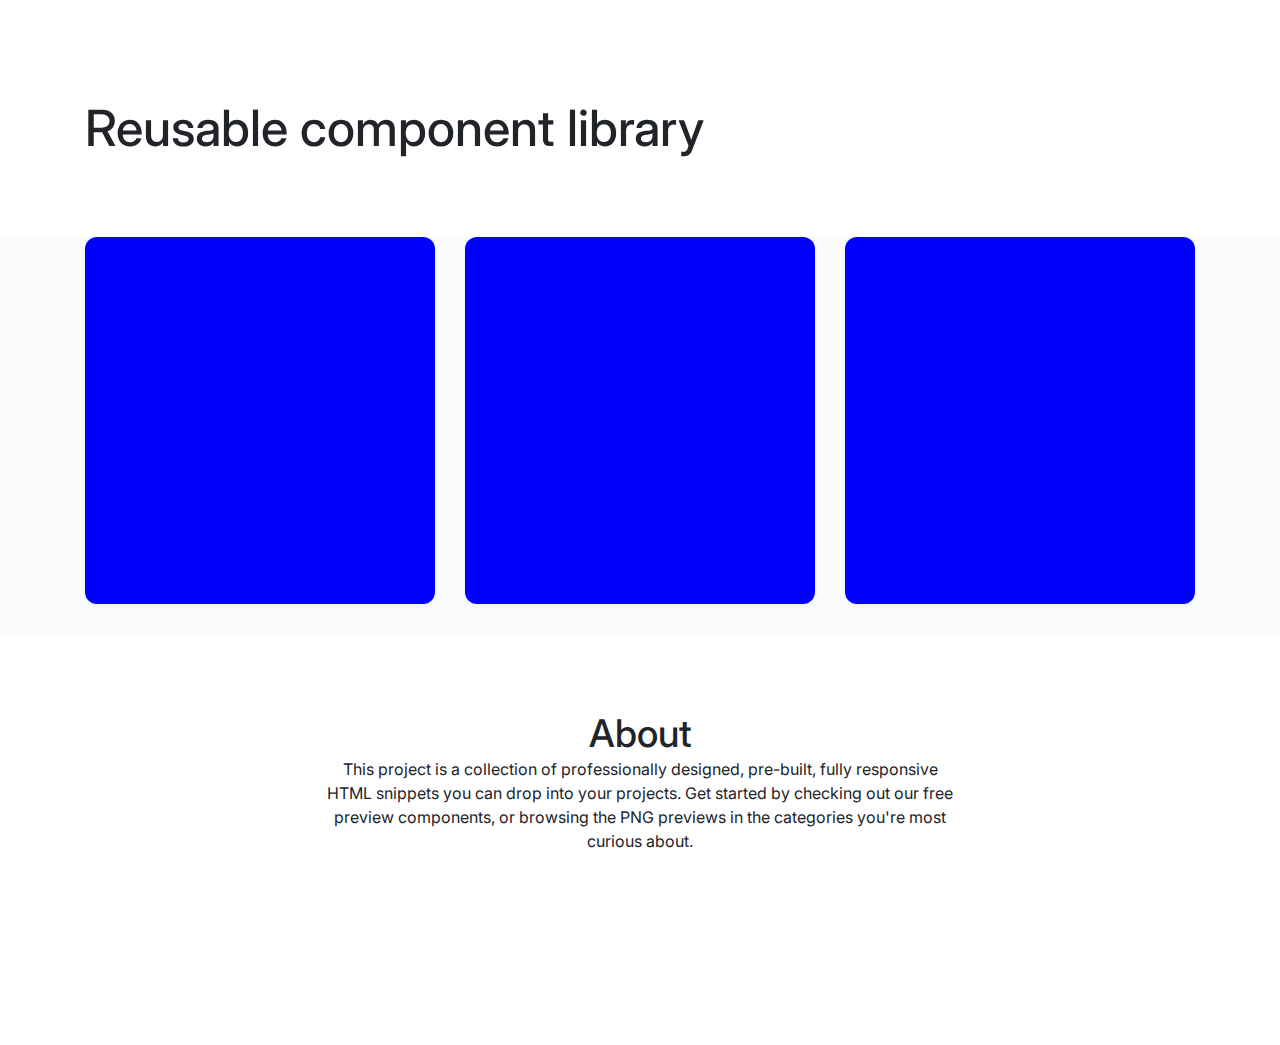
<file: index.html>
<!DOCTYPE html>
<!-- Главная страница -->
<html lang="ru">
    <head>
        <link rel="stylesheet" href="./assets/css/normalize.css">
        <link rel="stylesheet" href="./assets/css/main.css">
    </head>
    <body>
        <div class="page">
            <header class="header">
                <div class="container">
                    <h1 class="header__title">Reusable component library</h1>
                </div>
            </header>
        
        <main class="preview page__main">
                <div class="container">
                    <div class="preview__inner">
                        <div class="card preview__inner-card"></div>
                        <div class="card preview__inner-card"></div>
                        <div class="card preview__inner-card"></div>
                    </div>
                </div> 
            </main>
            <footer class="footer">
               <div class="container">
                    <h2 class="footer__title">About</h2>
                    <p class="footer__text">This project is a collection of professionally designed, pre-built, fully responsive HTML snippets you can drop into your projects. Get started by checking out our free preview components, or browsing the PNG previews in the categories you're most curious about.</p>
                </div>
            </footer>
        </div>
    </body>
</html>
</file>
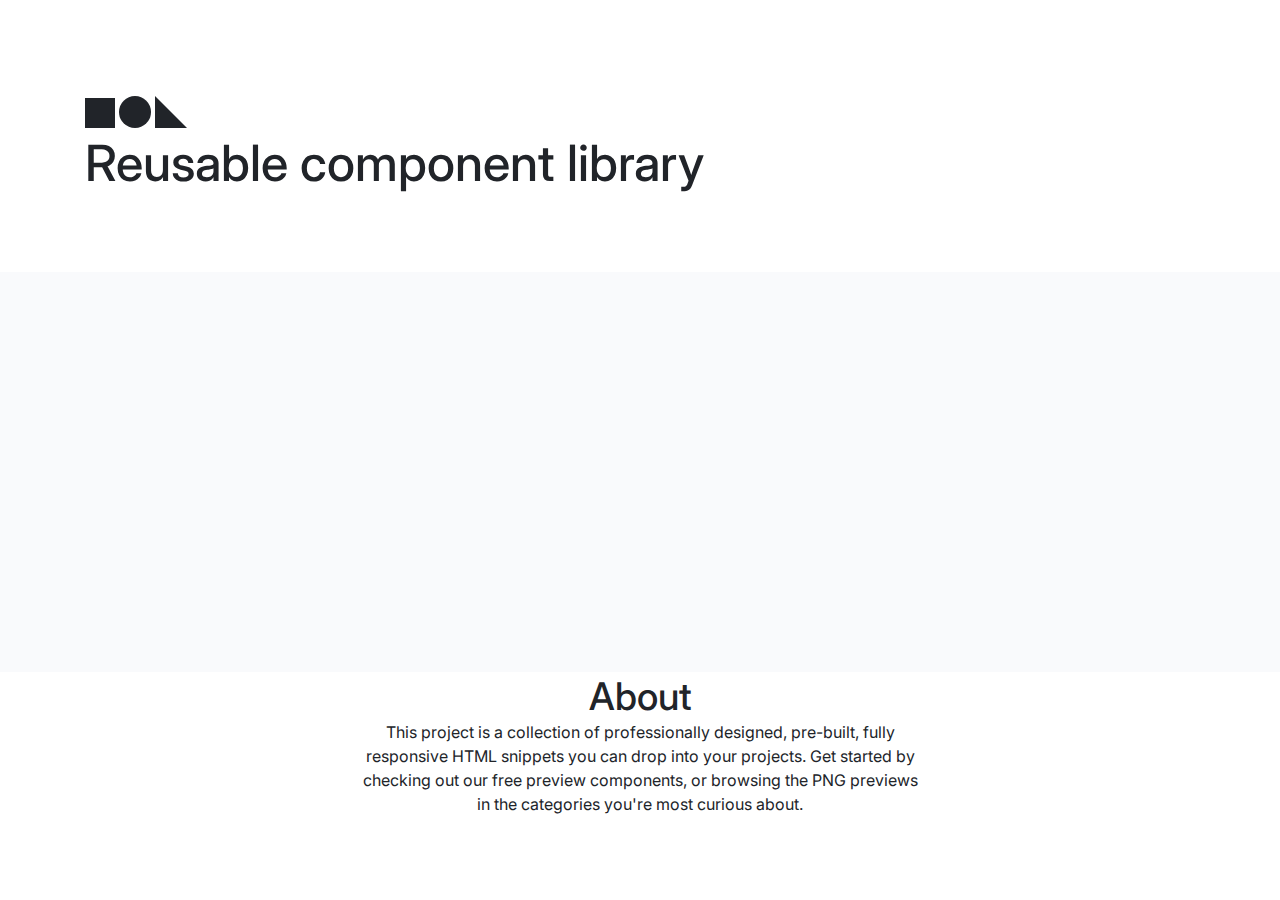
<file: home-page-loyout/index.html>
<!DOCTYPE html>
<!-- Главная страница -->
<html lang="ru">
    <head>
        <link rel="stylesheet" href="../assets/css/normalize.css">
        <link rel="stylesheet" href="../home-page-loyout/components/main.css">
    </head>
    <body>
        <div class="page">
                <header class="header">
                   <div class="container">
                        <svg width="30" height="30" viewBox="0 0 30 30" fill="none" xmlns="http://www.w3.org/2000/svg">
                            <rect width="30" height="30" fill="#212429"/>
                        </svg>
                        <svg width="32" height="32" viewBox="0 0 32 32" fill="none" xmlns="http://www.w3.org/2000/svg">
                            <rect width="32" height="32" rx="16" fill="#212429"/>
                            </svg>
                        <svg width="32" height="32" viewBox="0 0 32 32" fill="none" xmlns="http://www.w3.org/2000/svg">
                            <path d="M0 0L32 32H0V0Z" fill="#212429"/>
                        </svg>
                        <h1 class="header__title">Reusable component library</h1>
                    </div>
                </header>
            </div>
    
            <main class="preview">

            </main>
            <footer class="footer">
                <div class="container">
                    <h2 class="footer__title">About</h2>
                    <p>This project is a collection of professionally designed, pre-built, fully responsive HTML snippets you can drop into your projects. Get started by checking out our free preview components, or browsing the PNG previews in the categories you're most curious about.</p>
                </div>  
            </footer>
            
        </div>
    </body>
</html>
</file>
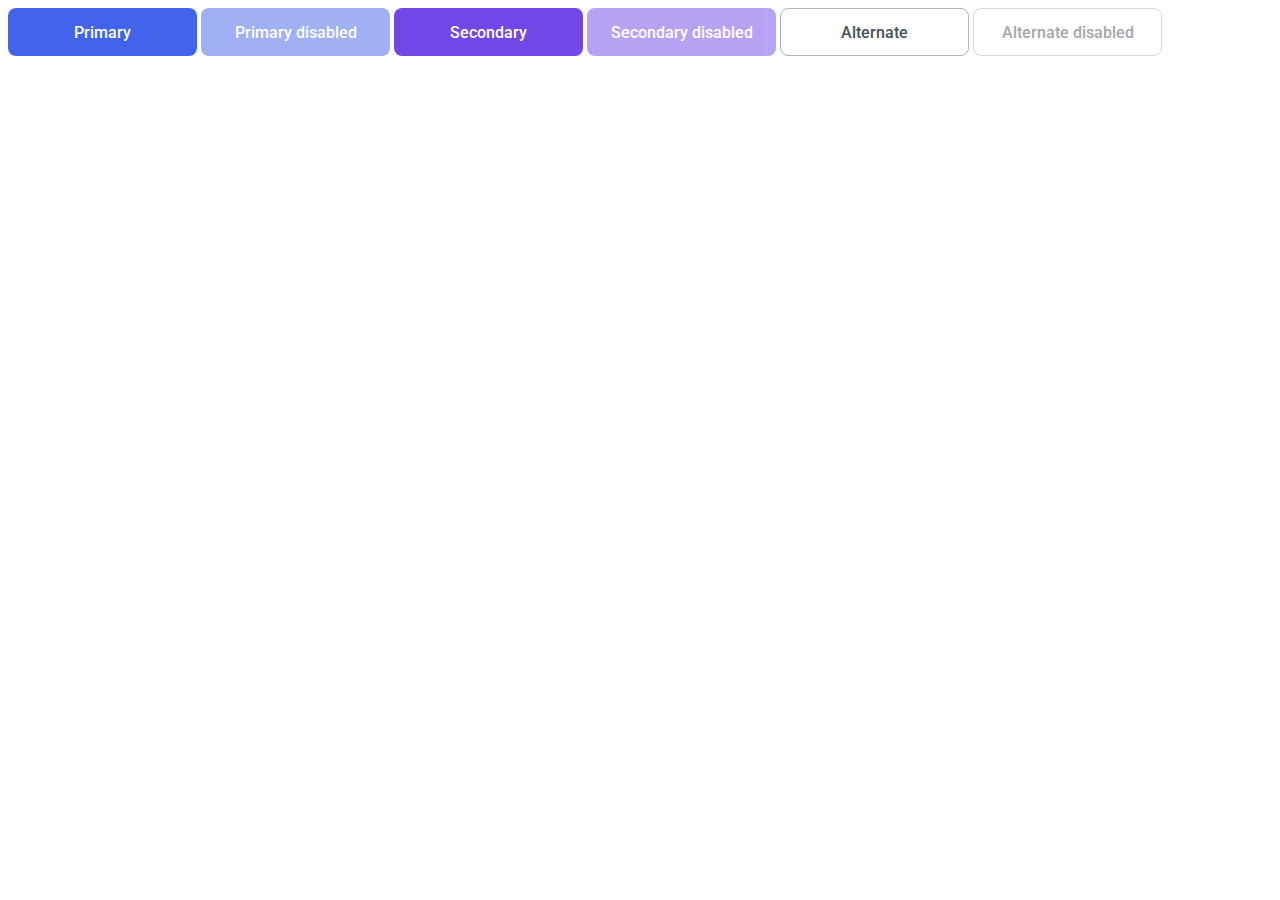
<file: 03-lection1/01-button/index.html>
<!DOCTYPE html>
<!-- Страница с кнопкой -->
<html lang="ru">
    <head>
        <link rel="stylesheet" href="../../assets/css/main.css">
        <link rel="stylesheet" href="./button.css">
    </head>
    <body> 
            <button class="button button_primary">Primary</button>
            <button class="button button_primary" disabled>Primary disabled</button>
            <button class="button button_secondary">Secondary</button>
            <button class="button button_secondary" disabled>Secondary disabled</button>
            <button class="button button_alternate">Alternate</button>
            <button class="button button_alternate" disabled>Alternate disabled</button>
    </body>
</html>
</file>
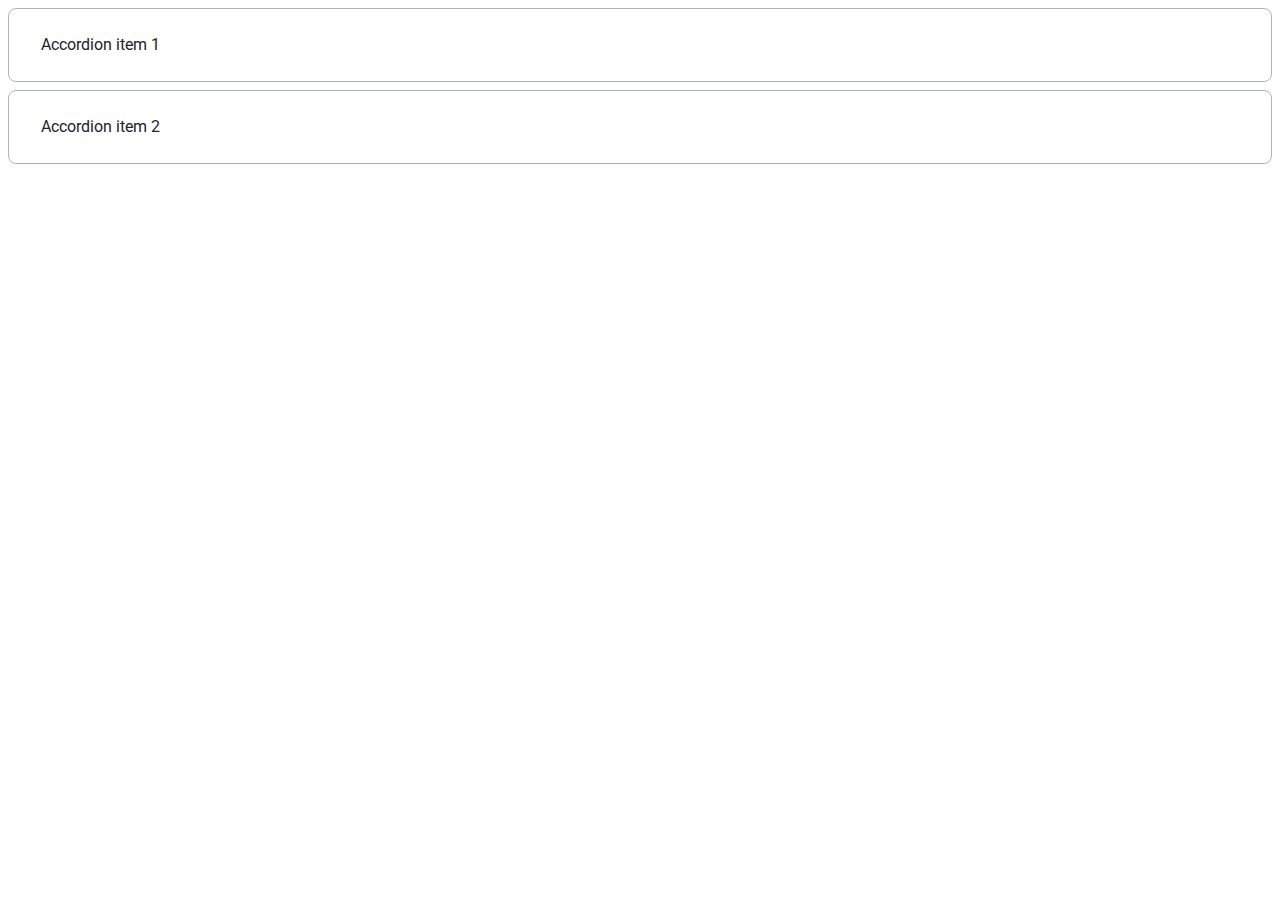
<file: 03-lection1/02-accordion/index.html>
<!DOCTYPE html>
<!-- Страница с аккордеоном -->
<html lang="ru">
    <head>
        <link rel="stylesheet" href="../../assets/css/main.css">
        <link rel="stylesheet" href="./accordion.css">
    </head>
    <body>
        <div class="accordion">
            <details class="accordion__item">
                <summary class="accordion__summary">
                    Accordion item 1
                </summary>
                <div class="accordion__content">
                    <p class="accordion__text">
                        Amet minim mollit non deserunt ullamco est sit aliqua dolor do amet sint.
                        Velit officia consequat duis enim velit mollit.
                        Exercitation veniam consequat sunt nostrud amet.
                    </p>
                </div>
            </details>
            <details class="accordion__item">
                <summary class="accordion__summary">
                    Accordion item 2
                </summary>
                <div class="accordion__content">
                    <p class="accordion__text">
                        Amet minim mollit non deserunt ullamco est sit aliqua dolor do amet sint.
                        Velit officia consequat duis enim velit mollit.
                        Exercitation veniam consequat sunt nostrud amet.
                    </p>
                </div>
            </details>
        </div>
    </body>
</html>
</file>
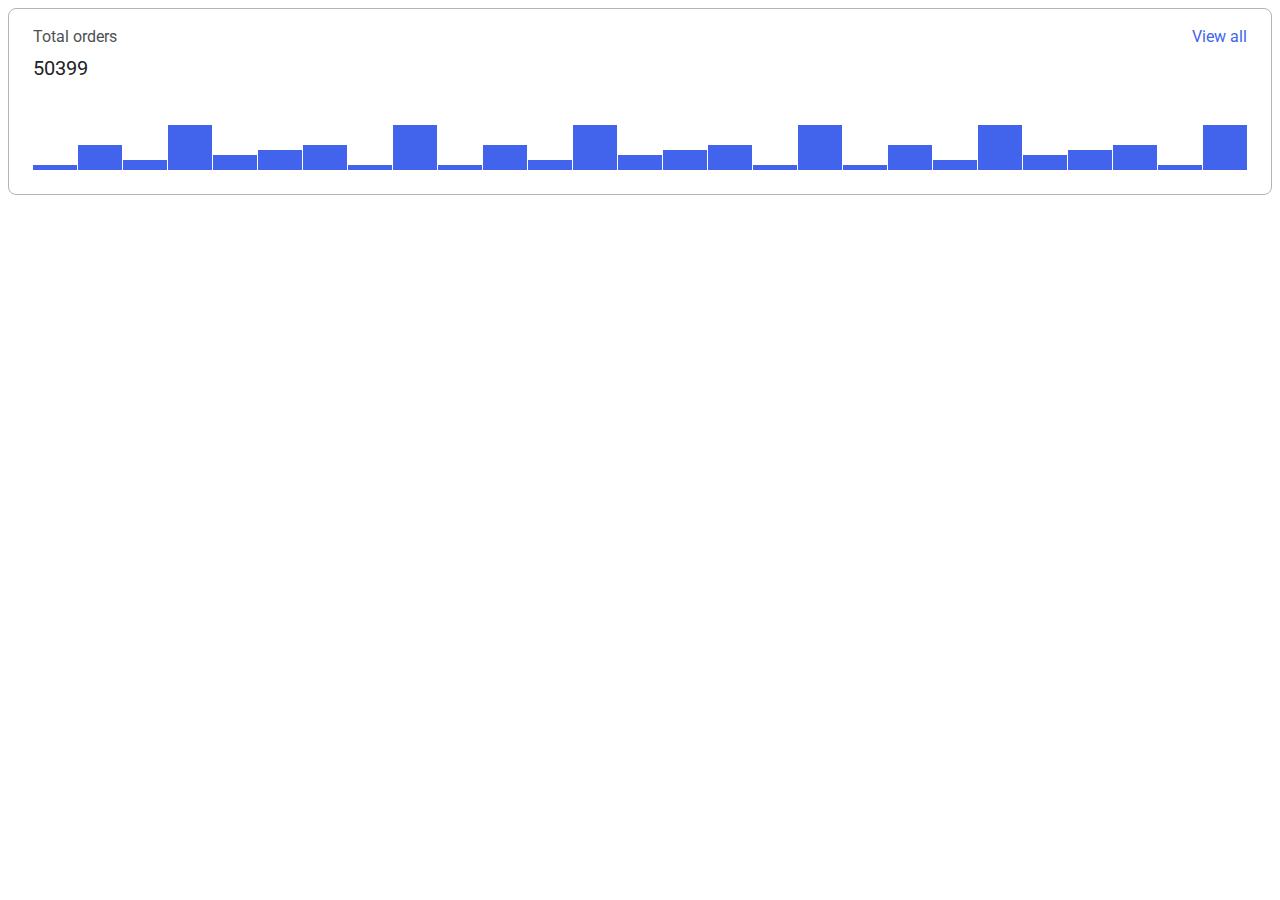
<file: 04-lection2/01-histogram/index.html>
<!DOCTYPE html>
<!-- Страница с гистограммой -->
<html lang="ru">
    <head>
        <link rel="stylesheet" href="../../assets/css/main.css">
        <link rel="stylesheet" href="./histogram.css">
    </head>
    <body>
        <div class="histogram">
            <div class="histogram__header">
                <p class="histogram__title">Total orders</p>
                <a href="#" class="histogram__link">View all</a>
            </div>
            <span class="histogram__total">50399</span>
            <div class="histogram__bars">
                <div class="histogram__bar" style="height: 10%"></div>
                <div class="histogram__bar" style="height: 50%"></div>
                <div class="histogram__bar" style="height: 20%"></div>
                <div class="histogram__bar" style="height: 90%"></div>
                <div class="histogram__bar" style="height: 30%"></div>
                <div class="histogram__bar" style="height: 40%"></div>
                <div class="histogram__bar" style="height: 50%"></div>
                <div class="histogram__bar" style="height: 10%"></div>
                <div class="histogram__bar" style="height: 90%"></div>
                <div class="histogram__bar" style="height: 10%"></div>
                <div class="histogram__bar" style="height: 50%"></div>
                <div class="histogram__bar" style="height: 20%"></div>
                <div class="histogram__bar" style="height: 90%"></div>
                <div class="histogram__bar" style="height: 30%"></div>
                <div class="histogram__bar" style="height: 40%"></div>
                <div class="histogram__bar" style="height: 50%"></div>
                <div class="histogram__bar" style="height: 10%"></div>
                <div class="histogram__bar" style="height: 90%"></div>
                <div class="histogram__bar" style="height: 10%"></div>
                <div class="histogram__bar" style="height: 50%"></div>
                <div class="histogram__bar" style="height: 20%"></div>
                <div class="histogram__bar" style="height: 90%"></div>
                <div class="histogram__bar" style="height: 30%"></div>
                <div class="histogram__bar" style="height: 40%"></div>
                <div class="histogram__bar" style="height: 50%"></div>
                <div class="histogram__bar" style="height: 10%"></div>
                <div class="histogram__bar" style="height: 90%"></div>
            </div>
        </div>
    </body>
</html>
</file>
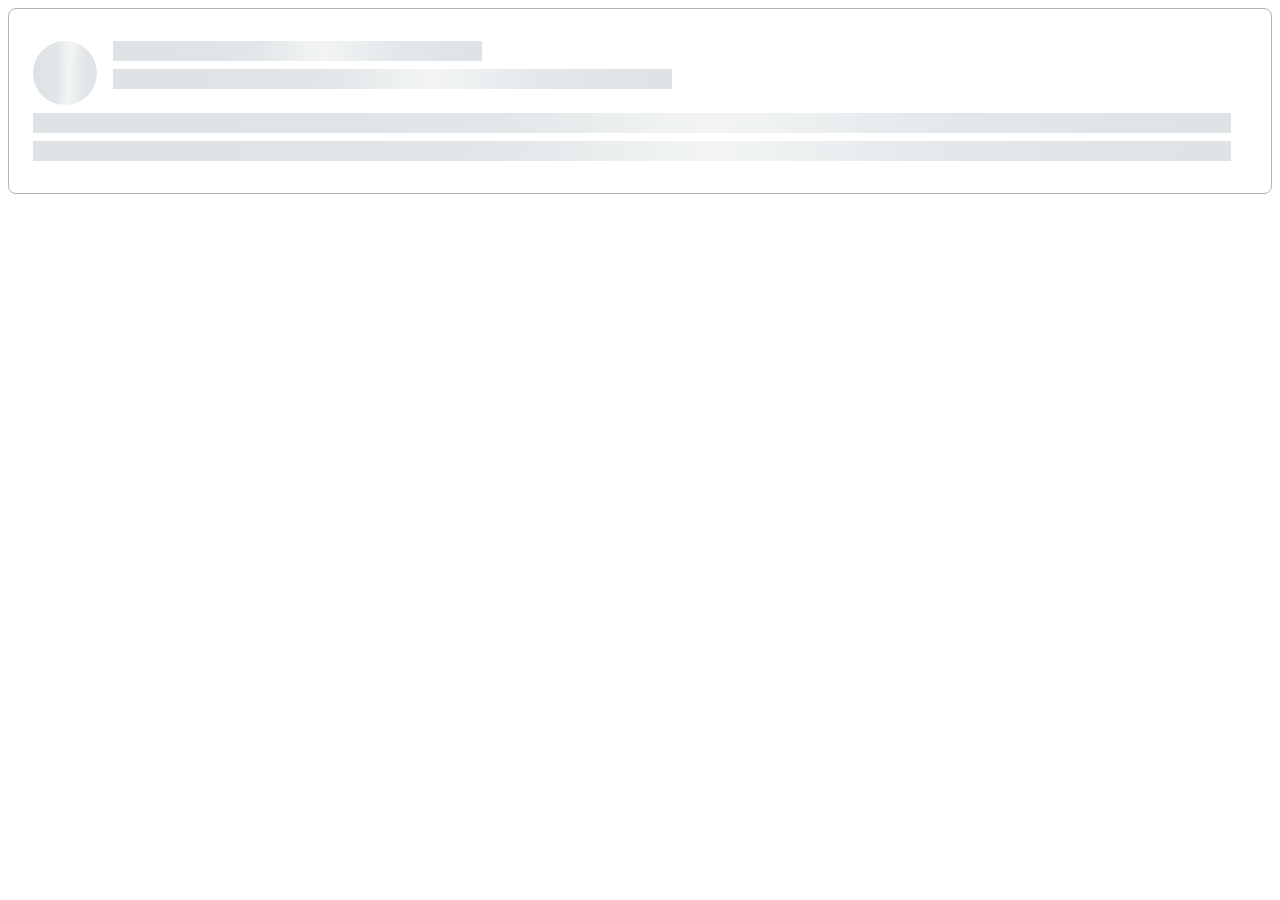
<file: 04-lection2/02-skeleton/index.html>
<!DOCTYPE html>
<!-- Страница со скелетоном -->
<html lang="ru">
    <head>
        <link rel="stylesheet" href="../../assets/css/main.css">
        <link rel="stylesheet" href="./skeleton.css">
    </head>
    <body>
        <div class="skeleton">
            <div class="skeleton__top">
                <div class="skeleton__top-image">
                    <div class="skeleton__avatar"></div>
                </div>
                <div class="skeleton__top-lines">
                    <div class="skeleton__line skeleton__line_short"></div>
                    <div class="skeleton__line skeleton__line_medium"></div>
                </div>
           </div>

                <div class="skeleton__bottom">
                    <div class="skeleton__line skeleton__line_long"></div> 
                    <div class="skeleton__line skeleton__line_long"></div>
                </div>
            </div>
        </div>
    </body> 
</html>
</file>
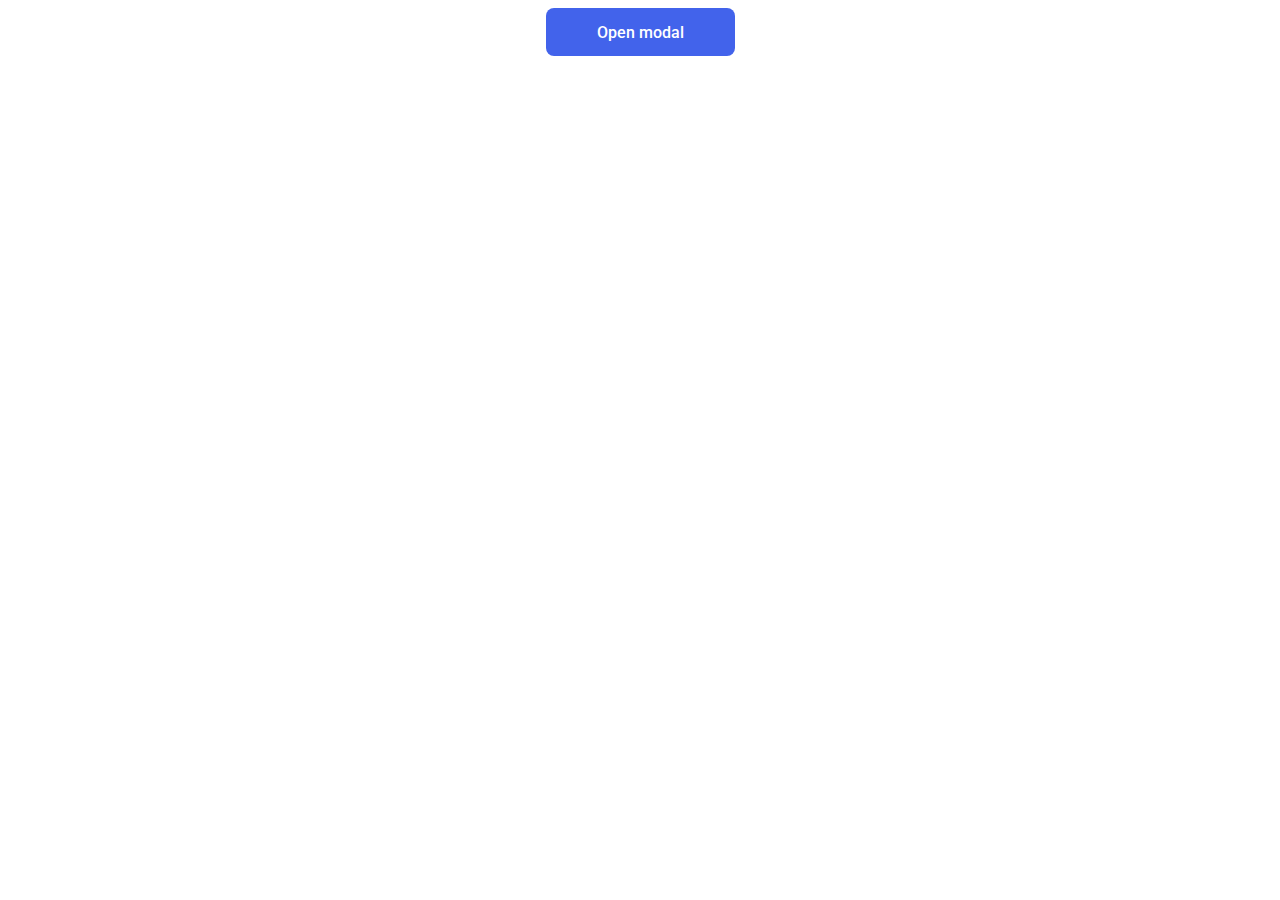
<file: 05-lection3/02-modal/index.html>
<!DOCTYPE html>
<!-- Страница с модалкой -->
<html lang="ru">
    <head>
        <link rel="stylesheet" href="../../assets/css/main.css">
        <link rel="stylesheet" href="./modal.css">
        <title>Modal</title>
    </head>
    <body>
        <div class="button">
            <button id="modal-open">Open modal</button>
        </div>
        <div id="modal">
            <div class="modal__window">
                    <div id="modal-close"><svg width="16" height="16" viewBox="0 0 16 16" fill="none" xmlns="http://www.w3.org/2000/svg">
                        <path fill-rule="evenodd" clip-rule="evenodd" d="M12.4714 3.52861C12.7318 3.78896 12.7318 4.21107 12.4714 4.47141L4.47141 12.4714C4.21107 12.7318 3.78896 12.7318 3.52861 12.4714C3.26826 12.2111 3.26826 11.789 3.52861 11.5286L11.5286 3.52861C11.789 3.26826 12.2111 3.26826 12.4714 3.52861Z" fill="#495057"/>
                        <path fill-rule="evenodd" clip-rule="evenodd" d="M3.52861 3.52861C3.78896 3.26826 4.21107 3.26826 4.47141 3.52861L12.4714 11.5286C12.7318 11.789 12.7318 12.2111 12.4714 12.4714C12.2111 12.7318 11.789 12.7318 11.5286 12.4714L3.52861 4.47141C3.26826 4.21107 3.26826 3.78896 3.52861 3.52861Z" fill="#495057"/>
                        </svg>
                    </div>
                <div class="modal__title">Modal title</div>
                <div class="modal__text">
                    Amet minim mollit non deserunt ullamco est sit aliqua dolor do amet sint. Velit officia consequat duis enim velit mollit. Exercitation veniam consequat sunt nostrud amet.
                    Amet minim mollit non deserunt ullamco est sit aliqua dolor do amet sint. Velit officia consequat duis enim velit mollit. Exercitation veniam consequat sunt nostrud amet.
                </div>
            </div>
        </div>
    </body>
    <script src="./index.js"></script> 
</html>
</file>
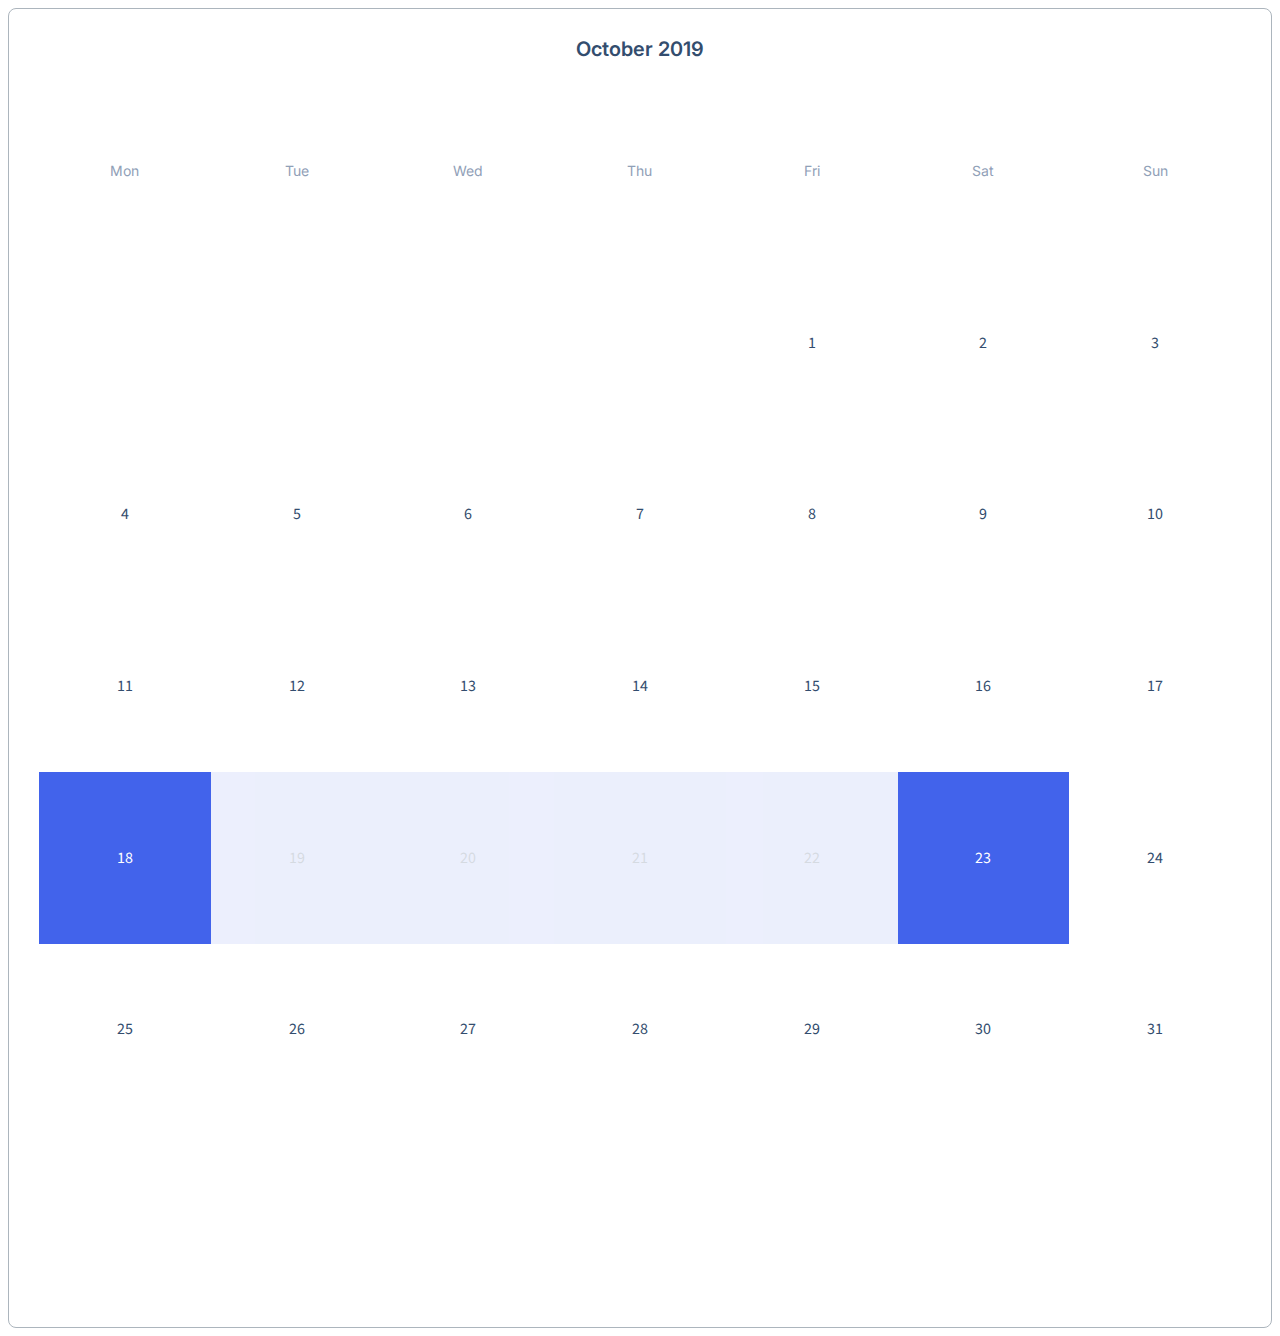
<file: 05-lection3/03-calendar/index.html>
<!DOCTYPE html>
<!-- Страница с календарем -->
<html lang="ru">
    <head>
        <link rel="stylesheet" href="../../assets/css/main.css">
        <link rel="stylesheet" href="./calendar.css">
        
    </head>
    <body>
        <div class="calendar">
            <div class="calendar__title">October 2019</div>
                <div class="calendar__wrapper">
                    <div class="calendar__inner">
                        <span class="calendar__item calendar__item_day">Mon</span>
                        <span class="calendar__item calendar__item_day">Tue</span>
                        <span class="calendar__item calendar__item_day">Wed</span>
                        <span class="calendar__item calendar__item_day">Thu</span>
                        <span class="calendar__item calendar__item_day">Fri</span>
                        <span class="calendar__item calendar__item_day">Sat</span>
                        <span class="calendar__item calendar__item_day">Sun</span>
                        <span class="calendar__item"></span>
                        <span class="calendar__item"></span>
                        <span class="calendar__item"></span>
                        <span class="calendar__item"></span>
                        <span class="calendar__item">1</span>
                        <span class="calendar__item">2</span>
                        <span class="calendar__item">3</span>
                        <span class="calendar__item">4</span>
                        <span class="calendar__item">5</span>
                        <span class="calendar__item">6</span>
                        <span class="calendar__item">7</span>
                        <span class="calendar__item">8</span>
                        <span class="calendar__item">9</span>
                        <span class="calendar__item">10</span>
                        <span class="calendar__item">11</span>
                        <span class="calendar__item">12</span>
                        <span class="calendar__item">13</span>
                        <span class="calendar__item">14</span>
                        <span class="calendar__item">15</span>
                        <span class="calendar__item">16</span>
                        <span class="calendar__item">17</span>
                        <span class="calendar__item calendar__item_active">18</span>
                        <span class="calendar__item calendar__item_between-active">19</span>
                        <span class="calendar__item calendar__item_between-active">20</span>
                        <span class="calendar__item calendar__item_between-active">21</span>
                        <span class="calendar__item calendar__item_between-active">22</span>
                        <span class="calendar__item calendar__item_active">23</span>
                        <span class="calendar__item">24</span>
                        <span class="calendar__item">25</span>
                        <span class="calendar__item">26</span>
                        <span class="calendar__item">27</span>
                        <span class="calendar__item">28</span>
                        <span class="calendar__item">29</span>
                        <span class="calendar__item">30</span>
                        <span class="calendar__item">31</span>
                    </div>
                </div>
        </div>    
    </body>    
</html>
</file>
<file: assets/css/main.css>
@import '../fonts/fonts.css';
@import '../../components/container/container.css';
@import '../../components/footer/foooter.css';
@import '../../components/card/card.css';
@import '../../components/header/header.css';
@import '../../components/page/page.css';
@import '../../components/preview/preview.css';
:root {
    --white: #ffffff;
    --black: #212429;
    --pink: #F784AD;
    --purple: #7048E8;
    --blue: #374FC7;
    --red: #F03D3E;
    --grey-1: #F8F9FA;
    --grey-2: #DDE2E5;
    --grey-3: #ACB5BD;
    --grey-4: #495057;

    --error: var(--red);
    --success: var(--blue);

    --primary: var(--blue);
    --secondary: var(--purple);
}

* {
    font-family: 'Roboto', sans-serif;
}
</file>
<file: home-page-loyout/components/main.css>
@import "../../assets/fonts/fonts.css";
@import "../../home-page-loyout/components/container.css";
@import "../../home-page-loyout/components/footer.css";
@import "../../home-page-loyout/components/header.css";
@import "../../home-page-loyout/components/page.css";
@import "../../home-page-loyout/components/preview.css";

:root {
    --white: #ffffff;
    --black: #212429;
    --pink: #F784AD;
    --purple: #7048E8;
    --blue: #374FC7;
    --red: #F03D3E;
    --grey-1: #F8F9FA;
    --grey-2: #DDE2E5;
    --grey-3: #ACB5BD;
    --grey-4: #495057;

    --error: var(--red);
    --success: var(--blue);

    --primary: var(--blue);
    --secondary: var(--purple);
}

* {
    font-family: 'Roboto', sans-serif;
}
</file>
<file: 03-lection1/01-button/button.css>
/* Стилизация кнопки */
.button {
    width: 189px;
    height: 48px;
    font-family: 'Roboto';
    font-style: normal;
    font-weight: 500;
    font-size: 16px;
    line-height: 19px;
    text-align: center;
    -webkit-appearance: none;
    -moz-appearance: none;
    appearance: none;
    border: 0;
    background-color: #ccc;
    border-radius: 8px;
    color: #FFFFFF;
}
.button_primary {
    background-color: #4263EB;
}
.button_primary:hover {
    background-color: #2342C0;
    border: 1px solid #7048E8;
}
.button_secondary {
    background-color: #7048E8;
}
.button_secondary:hover {
    background-color: #5028C6;
    border: 1px solid #7048E8;
}
.button_alternate {
    background-color: #FFFFFF;
    border: 1px solid #ACB5BD;
    color: #495057;
}
.button_alternate:not(:disabled):hover {
    border: 1px solid black;
}
.button:disabled {
    opacity: 0.5;
    cursor: not-allowed;
}
</file>
<file: 03-lection1/02-accordion/accordion.css>
/* Стилизация аккордеона */

.accordion {}

.accordion__item {
    border: 1px solid #ACB5BD;
    box-sizing: border-box;
    border-radius: 8px;

    margin-bottom: 8px;
}

.accordion__item:last-child {
    margin-bottom: 0;
}

.accordion__summary {
    display: block;
    /* padding, а не margin, так как хотим, чтобы область оставалась кликабельной */
    padding: 24px 32px;
    cursor: pointer;
    outline: none;

    font-size: 16px;
    line-height: 24px;
    color: #212429;
}

.accordion__item[open] .accordion__summary {
    padding-bottom: 16px;
}

.accordion__summary::-webkit-details-marker {
    display: none;
}

.accordion__content {
    padding: 0 32px 32px;
}

.accordion__text {
    margin: 0;

    font-size: 16px;
    line-height: 24px;
    color: #495057;
}
</file>
<file: 04-lection2/01-histogram/histogram.css>
.histogram {
    width: 100%;
    border: 1px solid #ACB5BD;
    box-sizing: border-box;
    border-radius: 8px;
    background-color: #FFFFFF;
    padding: 16px 24px 24px 24px;
}

.histogram__bars {
    display: flex;
    justify-content: stretch;
    flex-wrap: nowrap;
    width: 100%;
    align-items: flex-end;
    flex-direction: row;
    height: 50px;
}

.histogram__bar {
    flex: 1 0 auto;
    margin-right: 1px;
    background: #4263EB;
}

.histogram__bar:last-child {
    margin-right: 0;
}

.histogram__header {
    display: flex;
    justify-content: space-between;
    margin-bottom: 6px;
}

.histogram__title {
    margin: 0;
    font-size: 16px;
    line-height: 24px;
    color: #212429;
    opacity: 0.8;
}

.histogram__link {
    display: block;
    color: #4263EB;
    font-size: 16px;
    line-height: 24px;
    margin-left: 20px;
    text-decoration: none;
}

.histogram__total {
    font-size: 20px;
    line-height: 26px;
    margin-bottom: 39px;
    display: block;
    color: #212429;
}
</file>
<file: 04-lection2/02-skeleton/skeleton.css>
.skeleton {
	box-sizing: border-box;
    background: #FFFFFF;
    border: 1px solid #ACB5BD;
    border-radius: 8px;
	padding: 32px 40px 32px 24px;
	width: 100%;
}
.skeleton__line {
	background: linear-gradient(92.51deg, #DDE2E5 6.44%, #E2E6E8 38.47%, #F3F5F5 56.48%, #E3E7EA 77.5%, #DDE2E5 102.52%);
	height: 20px;
}
.skeleton__top {
	display: flex;
}
.skeleton__avatar {
	width: 64px;
	height: 64px;
	border-radius: 50%;
	background: linear-gradient(92.51deg, #DDE2E5 6.44%, #E2E6E8 38.47%, #F3F5F5 56.48%, #E3E7EA 77.5%, #DDE2E5 102.52%);
}
.skeleton__top-lines {
	display: flex;
	flex-direction: column;
	justify-content: left;
	margin-left: 16px;
	margin-bottom: 24px;
	row-gap: 8px;
	flex-grow: 1;
}
.skeleton__line_short {
	width: 33%;
	
}
.skeleton__line_medium {
	width: 50%;
}
.skeleton__bottom {
	display: flex;
	flex-direction: column;
	row-gap: 8px;
}
.skeleton__line_long {
	width: 100%;	
}
</file>
<file: 05-lection3/02-modal/modal.css>
.button {
    display: flex;
    height: 100%;
    width: 100%;
    justify-content: center;
    align-items: center;
}
#modal {
    position: fixed;
    /*opacity: 0.5;*/
    background: #C4C4C4;
    top: 0;
    right: 0;
    left: 0;
    bottom: 0;
    display: none;
    align-content: center;
}
.modal__window {
    display: flex;
    flex-direction: column;
    box-sizing: border-box;
    background: #FFFFFF;
    border-radius: 8px;
    font-family: 'Inter';
    font-style: normal;
    margin: 40px 40px 47px 40px;
}
.modal__title {
    font-size: 20px;
    line-height: 24px;
    color: #334D6E;
    padding-top: 30px;
    padding-left: 40px;
    padding-bottom: 14px;
}
.modal__text {
    font-weight: 400;
    font-size: 16px;
    line-height: 24px;
    color: #495057;
    padding-left: 40px;
    padding-bottom: 33px;
    padding-right: 40px;
}
#modal-open {
    width: 189px;
    height: 48px;
    font-family: 'Roboto';
    font-style: normal;
    font-weight: 500;
    font-size: 16px;
    line-height: 19px;
    text-align: center;
    -webkit-appearance: none;
    -moz-appearance: none;
    appearance: none;
    border: 0;
    border-radius: 8px;
    color: #FFFFFF;   
    background-color: #4263EB;
    }
#modal-open:hover {
    background-color: #2342C0;
    border: 1px solid #7048E8;
}
#modal-close {
    text-align: right;
    padding-top: 15.33px;
    padding-right: 15.33px;
}
</file>
<file: 05-lection3/03-calendar/calendar.css>
.calendar {
    box-sizing: border-box;
    width: 100%;
    border: 1px solid #ACB5BD;
    border-radius: 8px;
    padding: 28px 30px 40px 30px;
}
.calendar__title {
    text-align: center;
    font-family: 'Inter';
    font-weight: 600;
    font-size: 20px;
    line-height: 24px;
    color: #334D6E;
    padding-bottom: 24px;
  }
.calendar__wrapper {
    padding-bottom: 100%;
    position: relative;
}
.calendar__inner {
    position: absolute;
    top: 0;
    bottom: 0;
    left: 0;
    right: 0;
    display: grid;
    grid-template-columns: repeat(7, 1fr);
    grid-template-rows: repeat(7, 1fr);
  }
  .calendar__item {
    display: flex;
    justify-content: center;
    align-items: center;
    font-size: 16px;
    line-height: 20px;
    font-family: 'Source Sans Pro';
    color: #334D6E;
  }
  .calendar__item_day {
    font-family: 'Inter';
    font-size: 14px;
    line-height: 20px;
    color: #90A0B7;
  }
  .calendar__item_active {
    background: #4263EB;
    color: #FFFFFF;
  }
  .calendar__item_between-active {
    background: #A0B1F5;
    opacity: 0.2;
  }
</file>
